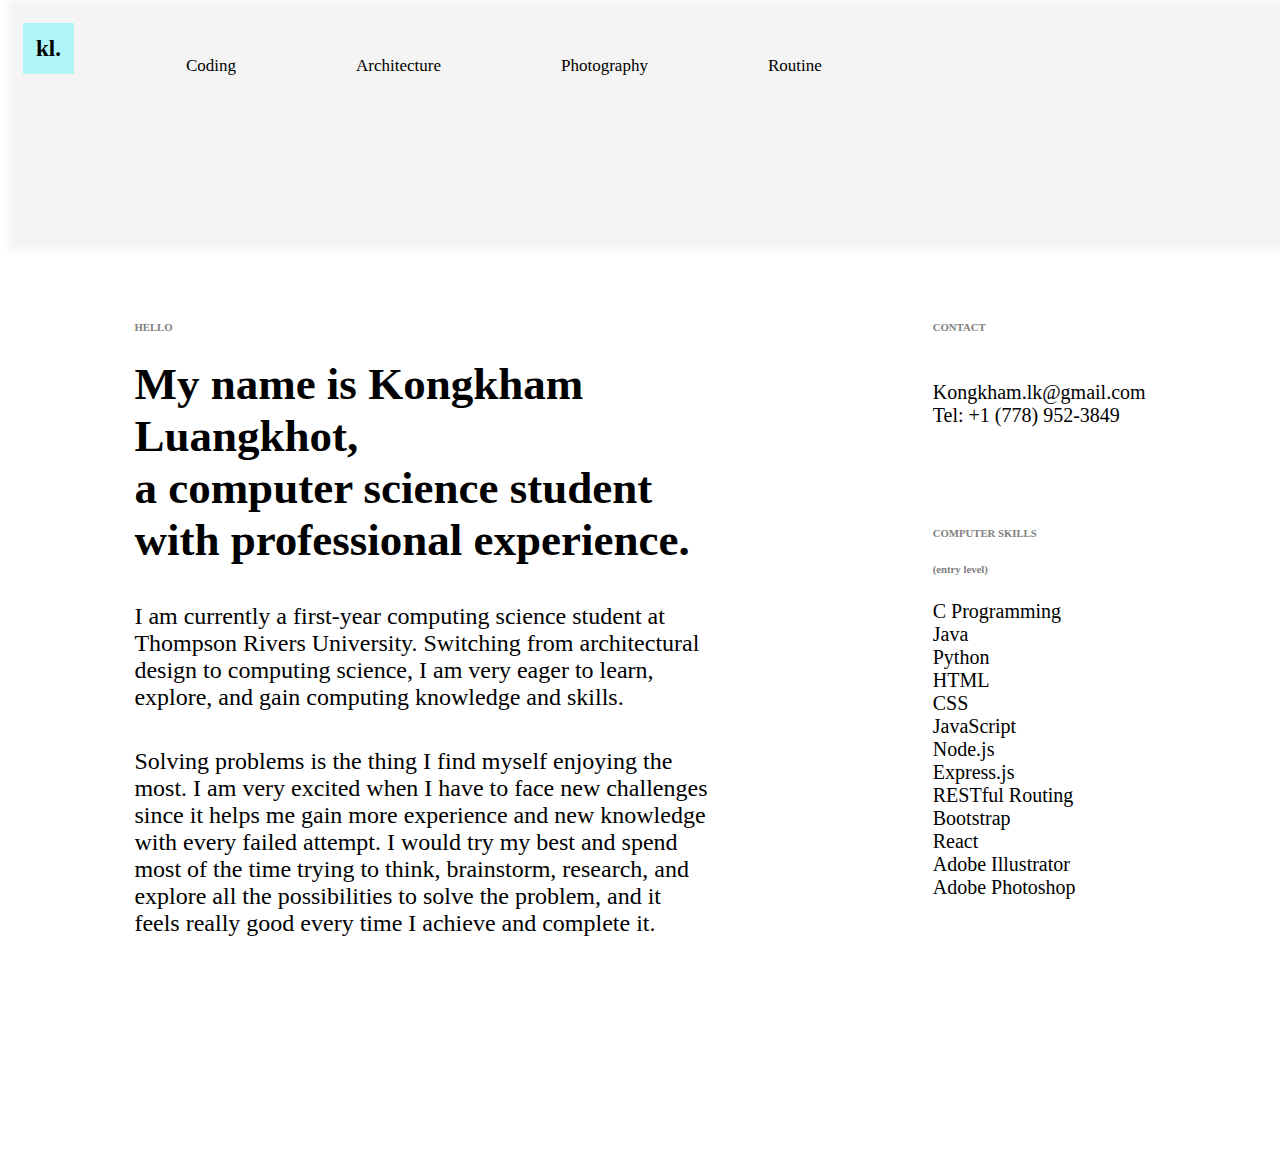
<file: aboutMe.html>
<!DOCTYPE html>

<html lang="en">
    <head>
        <meta content="width=device-width, initial-scale=1" name="viewport">
        <link href="https://cdn.jsdelivr.net/npm/bootstrap@5.0.2/dist/css/bootstrap.min.css" rel="stylesheet" integrity="sha384-EVSTQN3/azprG1Anm3QDgpJLIm9Nao0Yz1ztcQTwFspd3yD65VohhpuuCOmLASjC" crossorigin="anonymous">
        <script src="https://cdn.jsdelivr.net/npm/bootstrap@5.0.2/dist/js/bootstrap.bundle.min.js" integrity="sha384-MrcW6ZMFYlzcLA8Nl+NtUVF0sA7MsXsP1UyJoMp4YLEuNSfAP+JcXn/tWtIaxVXM" crossorigin="anonymous"></script>
        <link href="styles.css" rel="stylesheet">
        <title>About - Kongkham Luangkhot.</title>
    </head>
    <body>
        <div class="contain-fluid"></div>
        <div class="container-top">
            <div>
                <a class="logo-top" href="index.html">kl.</a>
            </div>
            <div class="containerSubtop">
                <a href="coding.html" class="interestS" id="text-black">Coding</a>
                <a href="arch.html" class="interestS" id="text-black">Architecture</a>
                <a href="photo.html" class="interestS" id="text-black">Photography</a>
                <a href="enjoy.html" class="interestS" id="text-black">Routine</a>
            </div>
        </div>
        <div class="back-pic-top" id="back-pic-top">
            <div class="pic"></div>
            <div class="cod" style="opacity:0"></div>
            <div class="arch" style="opacity:0"></div>
            <div class="pho" style="opacity:0"></div>
            <div class="enj" style="opacity:0"></div>
        </div>
		<div class="container" id="offset-down">
			<div class="container-l" id="offset-r">
				<h6 id="h6">HELLO</h6>
				<h1 id="h1">My name is Kongkham Luangkhot, <br> a computer science student with professional experience.</h1>
				<p class="start-p" id="p">
					I am currently a first-year computing science student at Thompson Rivers University.
					Switching from architectural design to computing science, I am very eager to learn, explore,
					and gain computing knowledge and skills.
				</p>
				<p id="p">
					Solving problems is the thing I find myself enjoying the most. I am very excited when I have to
					face new challenges since it helps me gain more experience and new knowledge with every failed attempt.
					I would try my best and spend most of the time trying to think, brainstorm, research, and explore all
					the possibilities to solve the problem, and it feels really good every time I achieve and complete it.
				</p>
				<div class="group-d" id="hide-index-1050">
					<h6 id="push-down">COMPUTER SKILLS (entry level)</h6>
					<div class="contact-list" id="contact-list">C Programming</div>
					<div class="contact-list" id="contact-list">Java</div>
					<div class="contact-list" id="contact-list">Python</div>
				</div>
				<div class="bottom-tap"></div>
			</div>
			<div class="container-r">
				<div class="group-r">
					<h6>CONTACT</h6>
					<div class="contact-list">
						<a href="mailto:Kongkham.lk@gmail.com" class="link" id="offset">Kongkham.lk@gmail.com</a>
						<div class="contact-list">Tel: +1 (778) 952-3849</div>
					</div>
					<div class="group-r" id="offset">
						<h6 class="offset">COMPUTER SKILLS</h6>
						<h6>(entry level)</h6>
						<div class="contact-list" id="offset">C Programming</div>
						<div class="contact-list">Java</div>
						<div class="contact-list">Python</div>
						<div class="contact-list">HTML</div>
						<div class="contact-list">CSS</div>
						<div class="contact-list">JavaScript</div>
						<div class="contact-list">Node.js</div>
						<div class="contact-list">Express.js</div>
						<div class="contact-list">RESTful Routing</div>
						<div class="contact-list">Bootstrap</div>
						<div class="contact-list">React</div>
						<div class="contact-list">Adobe Illustrator</div>
						<div class="contact-list">Adobe Photoshop</div>
					</div>
				</div>
			</div>
		</div>
    </body>
</html>
</file>
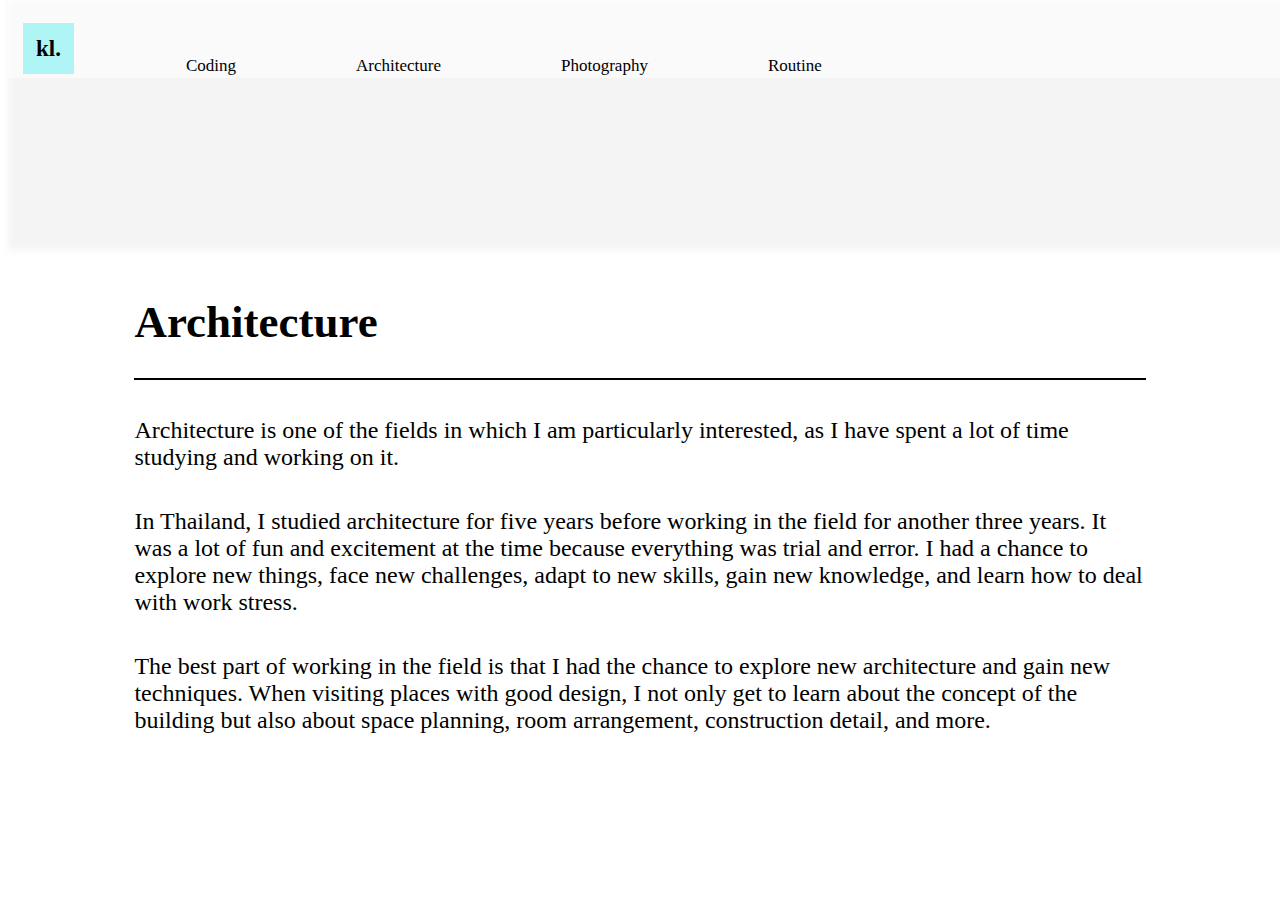
<file: arch.html>
<!DOCTYPE html>

<html lang="en">
    <head>
        <meta content="width=device-width, initial-scale=1" name="viewport">
        <link href="https://cdn.jsdelivr.net/npm/bootstrap@5.0.2/dist/css/bootstrap.min.css" rel="stylesheet" integrity="sha384-EVSTQN3/azprG1Anm3QDgpJLIm9Nao0Yz1ztcQTwFspd3yD65VohhpuuCOmLASjC" crossorigin="anonymous">
        <script src="https://cdn.jsdelivr.net/npm/bootstrap@5.0.2/dist/js/bootstrap.bundle.min.js" integrity="sha384-MrcW6ZMFYlzcLA8Nl+NtUVF0sA7MsXsP1UyJoMp4YLEuNSfAP+JcXn/tWtIaxVXM" crossorigin="anonymous"></script>
        <link href="styles.css" rel="stylesheet">
        <title>Interest - Architecture</title>
    </head>
    <body>
        <div class="contain-fluid"></div>
        <div class="tab" id="tab"></div>
        <div class="container-top">
            <div>
                <a class="logo-top" href="index.html">kl.</a>
            </div>
            <div class="containerSubtop">
                <a href="coding.html" class="interestS" id="text-black">Coding</a>
                <a href="arch.html" class="interestS" id="text-black">Architecture</a>
                <a href="photo.html" class="interestS" id="text-black">Photography</a>
                <a href="enjoy.html" class="interestS" id="text-black">Routine</a>
            </div>
        </div>
        <div class="back-pic-top" id="back-pic-top">
            <div class="pic"></div>
            <div class="cod" style="opacity:0"></div>
            <div class="arch" style="opacity:1"></div>
            <div class="pho" style="opacity:0"></div>
            <div class="enj" style="opacity:0"></div>
        </div>
        <div class="container">
        <h1>Architecture</h1>
        <div class="break-line" id="break-line"></div>
        <p class="start-p" id="p">
            Architecture is one of the fields in which I am particularly interested, as I have spent a lot of time studying and working on it.
        </p>
        <p id="p">
            In Thailand, I studied architecture for five years before working in the field for another three years. It was a lot of fun and excitement
            at the time because everything was trial and error. I had a chance to explore new things, face new challenges, adapt to new skills, gain
            new knowledge, and learn how to deal with work stress.
        </p>
        <p id="p">
            The best part of working in the field is that I had the chance to explore new architecture and gain new techniques. When visiting places
            with good design, I not only get to learn about the concept of the building but also about space planning, room arrangement, construction
            detail, and more.
        </p>
        </div>
    </body>
</html>
</file>
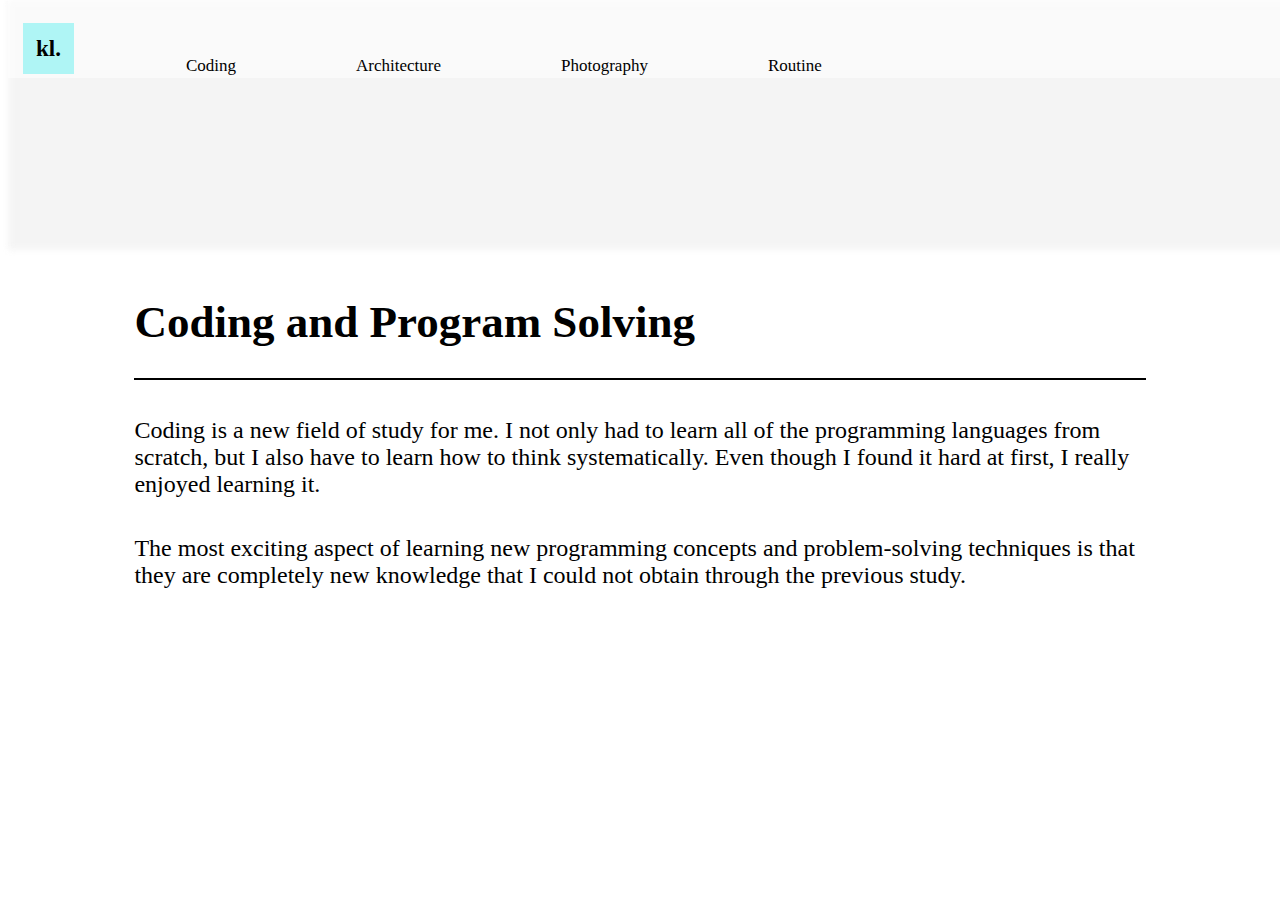
<file: coding.html>
<!DOCTYPE html>

<html lang="en">
    <head>
        <meta content="width=device-width, initial-scale=1" name="viewport">
        <link href="https://cdn.jsdelivr.net/npm/bootstrap@5.0.2/dist/css/bootstrap.min.css" rel="stylesheet" integrity="sha384-EVSTQN3/azprG1Anm3QDgpJLIm9Nao0Yz1ztcQTwFspd3yD65VohhpuuCOmLASjC" crossorigin="anonymous">
        <script src="https://cdn.jsdelivr.net/npm/bootstrap@5.0.2/dist/js/bootstrap.bundle.min.js" integrity="sha384-MrcW6ZMFYlzcLA8Nl+NtUVF0sA7MsXsP1UyJoMp4YLEuNSfAP+JcXn/tWtIaxVXM" crossorigin="anonymous"></script>
        <link href="styles.css" rel="stylesheet">
        <title>Interest - Coding</title>
    </head>
    <body>
        <div class="contain-fluid"></div>
        <div class="tab" id="tab"></div>
        <div class="container-top">
            <div>
                <a class="logo-top" href="index.html">kl.</a>
            </div>
            <div class="containerSubtop">
                <a href="coding.html" class="interestS" id="text-black">Coding</a>
                <a href="arch.html" class="interestS" id="text-black">Architecture</a>
                <a href="photo.html" class="interestS" id="text-black">Photography</a>
                <a href="enjoy.html" class="interestS" id="text-black">Routine</a>
            </div>
        </div>
        <div class="back-pic-top" id="back-pic-top">
            <div class="pic"></div>
            <div class="cod" style="opacity:1"></div>
            <div class="arch" style="opacity:0"></div>
            <div class="pho" style="opacity:0"></div>
            <div class="enj" style="opacity:0"></div>
        </div>
        <div class="container">
        <h1>Coding and Program Solving</h1>
        <div class="break-line" id="break-line"></div>
        <p class="start-p" id="p">
            Coding is a new field of study for me. I not only had to learn all of the programming languages from scratch, but I also have to learn 
			how to think systematically. Even though I found it hard at first, I really enjoyed learning it.			
        </p>
        <p id="p">
            The most exciting aspect of learning new programming concepts and problem-solving techniques is that they are completely new knowledge 
			that I could not obtain through the previous study.
        </p>
        </div>
    </body>
</html>
</file>
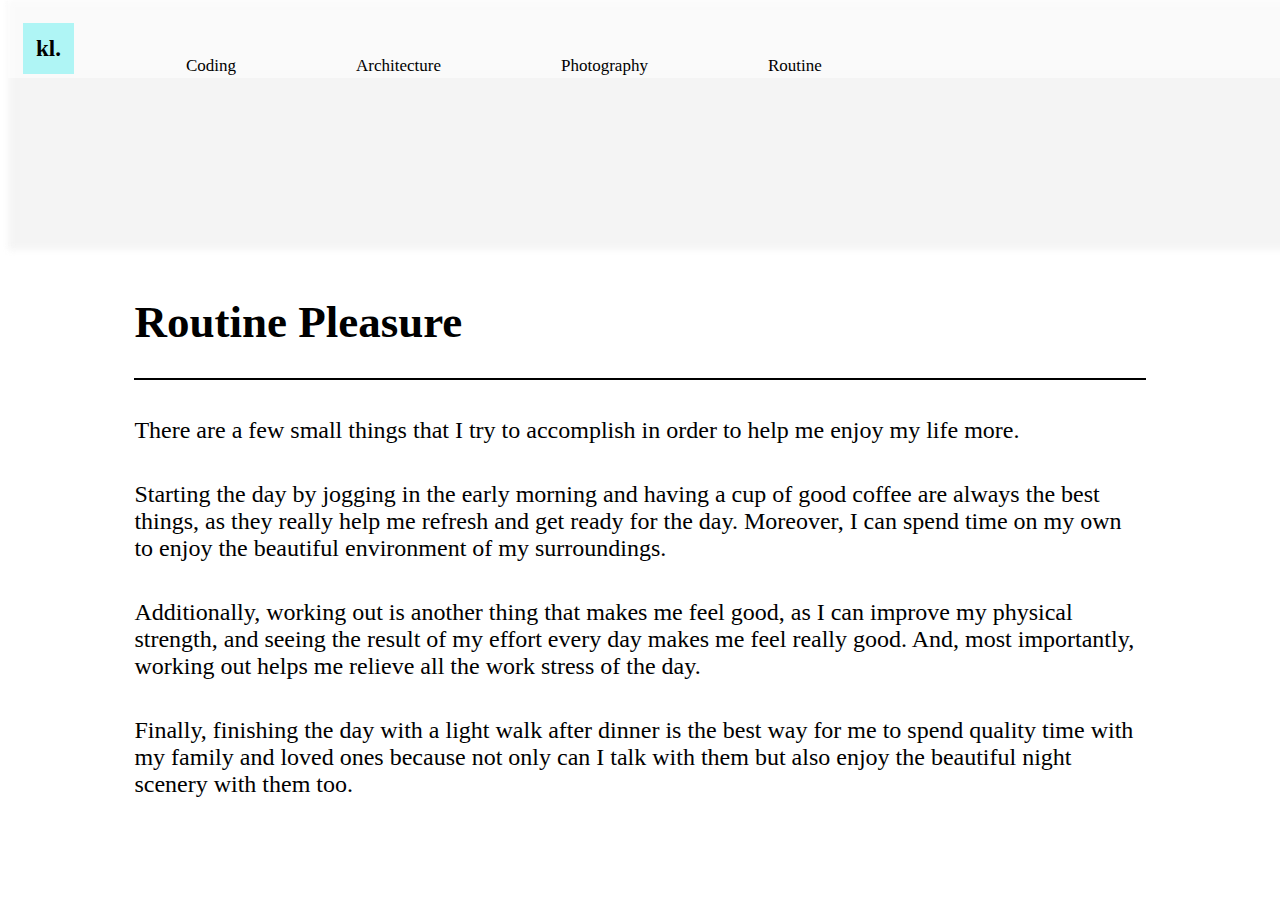
<file: enjoy.html>
<!DOCTYPE html>

<html lang="en">
    <head>
        <meta content="width=device-width, initial-scale=1" name="viewport">
        <link href="https://cdn.jsdelivr.net/npm/bootstrap@5.0.2/dist/css/bootstrap.min.css" rel="stylesheet" integrity="sha384-EVSTQN3/azprG1Anm3QDgpJLIm9Nao0Yz1ztcQTwFspd3yD65VohhpuuCOmLASjC" crossorigin="anonymous">
        <script src="https://cdn.jsdelivr.net/npm/bootstrap@5.0.2/dist/js/bootstrap.bundle.min.js" integrity="sha384-MrcW6ZMFYlzcLA8Nl+NtUVF0sA7MsXsP1UyJoMp4YLEuNSfAP+JcXn/tWtIaxVXM" crossorigin="anonymous"></script>
        <link href="styles.css" rel="stylesheet">
        <title>Routine</title>
    </head>
    <body>
        <div class="contain-fluid"></div>
        <div class="tab" id="tab"></div>
        <div class="container-top">
            <div>
                <a class="logo-top" href="index.html">kl.</a>
            </div>
            <div class="containerSubtop">
                <a href="coding.html" class="interestS" id="text-black">Coding</a>
                <a href="arch.html" class="interestS" id="text-black">Architecture</a>
                <a href="photo.html" class="interestS" id="text-black">Photography</a>
                <a href="enjoy.html" class="interestS" id="text-black">Routine</a>
            </div>
        </div>
        <div class="back-pic-top" id="back-pic-top">
            <div class="pic"></div>
            <div class="cod" style="opacity:0"></div>
            <div class="arch" style="opacity:0"></div>
            <div class="pho" style="opacity:0"></div>
            <div class="enj" style="opacity:1"></div>
        </div>
        <div class="container">
        <h1>Routine Pleasure</h1>
        <div class="break-line" id="break-line"></div>
        <p class="start-p" id="p">
            There are a few small things that I try to accomplish in order to help me enjoy my life more.
        </p>
        <p id="p">
            Starting the day by jogging in the early morning and having a cup of good coffee are always
            the best things, as they really help me refresh and get ready for the day. Moreover, I can
            spend time on my own to enjoy the beautiful environment of my surroundings.
        </p>
        <p id="p">
            Additionally, working out is another thing that makes me feel good, as I can improve my physical
            strength, and seeing the result of my effort every day makes me feel really good. And, most
            importantly, working out helps me relieve all the work stress of the day.
        </p>
        <p id="p">
            Finally, finishing the day with a light walk after dinner is the best way for me to spend quality
            time with my family and loved ones because not only can I talk with them but also enjoy the beautiful
            night scenery with them too.
        </p>
        </div>
    </body>
</html>
</file>
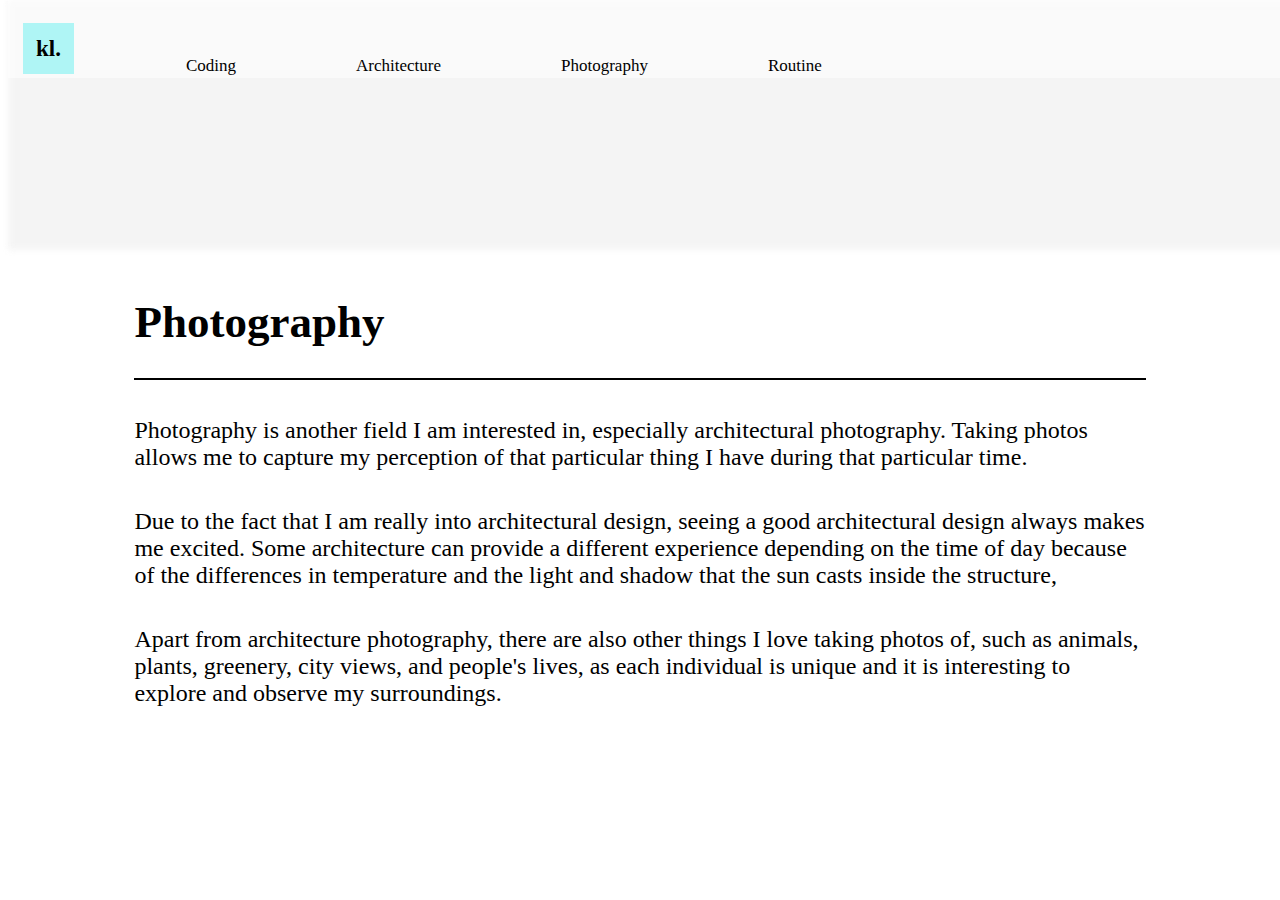
<file: photo.html>
<!DOCTYPE html>

<html lang="en">
    <head>
        <meta content="width=device-width, initial-scale=1" name="viewport">
        <link href="https://cdn.jsdelivr.net/npm/bootstrap@5.0.2/dist/css/bootstrap.min.css" rel="stylesheet" integrity="sha384-EVSTQN3/azprG1Anm3QDgpJLIm9Nao0Yz1ztcQTwFspd3yD65VohhpuuCOmLASjC" crossorigin="anonymous">
        <script src="https://cdn.jsdelivr.net/npm/bootstrap@5.0.2/dist/js/bootstrap.bundle.min.js" integrity="sha384-MrcW6ZMFYlzcLA8Nl+NtUVF0sA7MsXsP1UyJoMp4YLEuNSfAP+JcXn/tWtIaxVXM" crossorigin="anonymous"></script>
        <link href="styles.css" rel="stylesheet">
        <title>Interest - Photography</title>
    </head>
    <body>
        <div class="contain-fluid"></div>
        <div class="tab" id="tab"></div>
        <div class="container-top">
            <div>
                <a class="logo-top" href="index.html">kl.</a>
            </div>
            <div class="containerSubtop">
                <a href="coding.html" class="interestS" id="text-black">Coding</a>
                <a href="arch.html" class="interestS" id="text-black">Architecture</a>
                <a href="photo.html" class="interestS" id="text-black">Photography</a>
                <a href="enjoy.html" class="interestS" id="text-black">Routine</a>
            </div>
        </div>
        <div class="back-pic-top" id="back-pic-top">
            <div class="pic"></div>
            <div class="cod" style="opacity:0"></div>
            <div class="arch" style="opacity:0"></div>
            <div class="pho" style="opacity:1"></div>
            <div class="enj" style="opacity:0"></div>
        </div>
        <div class="container">
        <h1>Photography</h1>
        <div class="break-line" id="break-line"></div>
        <p class="start-p" id="p">
            Photography is another field I am interested in, especially architectural photography.
            Taking photos allows me to capture my perception of that particular thing I have during
            that particular time.
        </p>
        <p id="p">
            Due to the fact that I am really into architectural design, seeing a good architectural
            design always makes me excited. Some architecture can provide a different experience
            depending on the time of day because of the differences in temperature and the light
            and shadow that the sun casts inside the structure,
        </p>
        <p id="p">
            Apart from architecture photography, there are also other things I love taking photos of,
            such as animals, plants, greenery, city views, and people's lives, as each individual is
            unique and it is interesting to explore and observe my surroundings.
        </p>
        </div>
    </body>
</html>
</file>
<file: styles.css>
h1 {
    font-family: romance;
    font-size: 45px;
    color: #000000;
    margin-top: 15px;
}

h6 {
    color: gray;
}

.container-top {
    position: relative;
    padding: 15px;
}

.containerSubtop-hide  {
    align-items: center;
    display: flex;
    max-width: 132px;
    flex-direction: row;
    margin-left: 43px;
    visibility: hidden;
}

.containerSubtop  {
    align-items: center;
    display: flex;
    max-width: 132px;
    flex-direction: row;
    margin-left: 43px;
}

#hide-index-720 {
    visibility: hidden;
}

#hide-index-1050 {
    visibility: hidden;
}

.container {
    width: 80%;
    margin-right: auto;
    margin-left: auto;
    margin-top: 205px;
}

.container-m {
    margin-top: 160px;
    width: 1000px;
    margin-left: auto;
    margin-right: auto;
}

.container-l {
    width: auto;
    margin-right: 570px;
    float: left;
}

.container-r {
    float: right;
}

.container-left {
    margin-top: 110px;
    margin-left: 100px;
    max-width: 750px;
    float: left;
    display: flex;
    flex-direction: column;
}

.container-right {
    position: relative;
    margin-top: 110px;
    margin-right: 90px;
    display: flex;
    flex-direction: column;
    align-items: flex-end;
    justify-content: flex-start;
    float: right;
    display: flex;
    flex-direction: column;
}

.logo-top {
    position: sticky;
    display: inline-block;
    width: 51px;
    height: 51px;
    background-color: #aff5f5;
    font-family: century schoolbook;
    font-weight: bold;
    font-size: 23px;
    display: flex;
    align-items:center;
    justify-content: center;
    color: black;
    text-decoration: none;
}

.logo-top:hover {
    color: #000;
    text-decoration: underline;
}

.link-block {
    align-items: center;
    display: flex;
    margin-top: 24px;
    max-width: 132px;
}

.link-block:hover {
    background-color: #aff5f5;
}

.aboutMe {
    padding-right: 8px;
    padding-left: 8px;
    font-family: Open Sans;
    color: #000;
    font-weight: 700;
    text-decoration: none;
    margin-left: 7px;
    font-size: 17px;
}
.aboutMe:hover {
    color: #000;
    text-decoration: underline;
}

.logo-arrow {
    display: inline-block;
    width: 20px;
    height: 20px;
    background-color: #aff5f5;
    background-image: url("https://uploads-ssl.webflow.com/531a07f26fc18fe112001509/5aebb638e4867c44104d2efc_arrow.svg");
    background-position: 50%;
    background-size: 6px;
    background-repeat: no-repeat;
    background-attachment: scroll;
}

.link-social {
    align-items: center;
    display: flex;
    margin-top: 35px;
}

.connect {
    margin-top: 115px;
    position: relative;
}

.social-block {
    width: 40px;
    height: 40px;
    background-color: black;
    font-family: "Segoe UI", Roboto;
    font-size: 25px;
    color: white;
    font-weight: 700;
    text-decoration: none;
    display: flex;
    align-items: center;
    justify-content: center;
    margin-top: -16px;
    margin-right: 10px;
}

.social-block:hover {
    background-color: #aff5f5;
    color: black;
}

.ig {
    filter: invert(1);
    max-width: 80%;
}

.ig:hover {
    filter: invert(0);
}

.interest {
    color: #000;
    text-decoration: none;
    font-family: romance;
    font-weight: bold;
    font-size: 55px;
    display: flex;
    flex-direction: column;
    align-items: flex-end;
    justify-content: flex-start;
}

.interest:hover {
    background-color: #aff5f5;
    color: #000;
    text-decoration: underline;
}

.interestS {
    margin-top: -18px;
    margin-left: 120px;
    color: gray;
    text-decoration: none;
    font-family: roboto;
    font-weight: 400;
    font-size: 17px;
}

.interestS:hover {
    background-color: #aff5f5;
    color: #000;
    text-decoration: underline;
}

.start-p {
    margin-top: 19px;
}

#p {
    font-family: roboto;
    font-size: 24px;
    font-weight: 300;
    margin-top: 37px;
}

@media screen and (max-width: 1160px) {
    .container-left {
        max-width: 375px;
    }	
    #h1 {
        font-size: 30px;
        margin-top: 15px;
    }
    #h6 {
        font-size: 12px;
    }
    #p {
        font-size: 18px;
        margin-top: 27px;
    }
}

@media screen and (max-width: 1050px) {
    .container-m {
        width: 865px;
    }
    .container-r {
        display:none;
    }
	.group-d {
		visibility: visible;
	}
    .container-l {
        margin-right: 100px;
    }
	#hide-index-1050 {
		visibility: visible;
	}
}

@media screen and (max-width: 970px) {
    container-left {
        margin-right: 90px;
    }
    .container {
        margin-top: 230px;
    }
    .container-top {
        padding: 12px;
    }
    .containerSubtop {
        margin-left: 20px;
    }
    .container-aboutMe {
        margin-left: 35px;
        margin-right: 35px;
    }
	#contact-list {
    font-size: 18px;
	}
    .interest {
        font-size: 43px;
    }
    .interestS {
        margin-left: 100px;
        font-size: 13px;
    }
    h1 {
        font-size: 30px;
        margin-top: 15px;
    }
    h6 {
        font-size: 12px;
    }
    .social-block {
        width: 30px;
        height: 30px;
        font-size: 15px;
        font-weight: 600;
        margin-top: -24px;
    }
    .logo-top {
        width: 42px;
        height: 42px;
        font-size: 1.4rem;
    }
    #tab {
        top: -12px;
    }
    #back-pic-top {
        height: 255px;
    }
}

@media screen and (max-width: 850px) {
    .container-left {
        max-width: 229px;
		margin-left: 50px;
    }
	.container-right {
		margin-right: 50px;
    }
}

@media only screen and (max-width: 720px) {
    .container-l { 
    margin-right: 52px;
    }
	.container-left {
        max-width: 1000px;
    }
	.container-right {
        visibility: hidden;
    }
    #hide-index-720 {
        visibility: visible;
    }
	.interestS {
    margin-left: 70px;
	}
}

@media screen and (max-width: 540px) {
    .containerSubtop {
        flex-direction: row;
        margin-left: 43px;
        margin-right:30px;
    }
    .interestS {
        margin-left: 35px;
        font-size: 13px;
    }
    .aboutMe {
        margin-left: 5px;
        font-size: 15px;
        font-weight: 500;
    }
    .logo-arrow {
        display: inline-block;
        width: 16.5px;
        height: 16.5px;
        background-color: #aff5f5;
        background-position: 50%;
        background-size: 5px;
        background-repeat: no-repeat;
        background-attachment: scroll;
    }
}

@media screen and (max-width: 420px) {
    #offset-down {
        margin-top: 180px;
    }		
    #h1 {
        font-size: 25px;
    }
    .container-left {
        padding: 15px;
        margin-top: 89px;
        max-width: 350px;
    }
    .container {
        padding: 23px;
        margin-top: 162px;
    }
    .containerSubtop {
        margin-left: 34px;
    }
	#contact-list {
		font-size: 14px;
	}
    h1 {
        font-size: 26px;
        margin-top: 15px;
    }
    h6 {
        font-size: 0.7rem;
    }
    #p{
        font-size: 14px;
        margin-top: 18px;
    }
    #tab {
        top: -33px;
    }
    #back-pic-top {
        top: -45px;
    }
    .container-top {
        margin-top: -4px;
        margin-left: -4px;
    }
    .interestS {
        margin-left: 18px;
        font-size: 0.7rem;
    }
    .aboutMe {
        font-weight: 400;
        margin-left: 0px;
        font-size: 0.7rem;
    }
    .logo-arrow {
        display: inline-block;
        width: 13px;
        height: 13px;
        background-color: #aff5f5;
        background-position: 50%;
        background-size: 5px;
        background-repeat: no-repeat;
        background-attachment: scroll;
    }
    .link-block {
        align-items: center;
        display: flex;
        margin-top: 18px;
        max-width: 90px;
    }
    .social-block {
        width: 23px;
        height: 23px;
        font-size: 13px;
        font-weight: 500;
        margin-top: -31px;
        margin-right: 6px;
    }
    .logo-top {
        width: 30px;
        height: 30px;
        font-size: 1rem;
    }
    .interestS {
        margin-left: 20px;
        font-size: 0.7rem;
    }
    #break-line {
        height: 1.5px;
        margin-top: 16px;
    }
}

.back-pic {
    position: absolute;
    top: 0px;
    right: 0px;
    width: 75%;
    height: 100%;
    z-index: -1;
	background-color: white;
}


.back-pic-top {
    position: absolute;
    top: 0px;
    width: 100%;
    height: 250px;
    z-index: -1;
    opacity: 80%;
}

.pic {
    position: absolute;
    right: 0px;
    width: 100%;
    height: 100%;
    background-color: #ecfdfd;
    background-image: url('https://images.pexels.com/photos/4946727/pexels-photo-4946727.jpeg?auto=compress&cs=tinysrgb&w=1260&h=750&dpr=1');
    background-position: 50% 50%;
    background-size: cover;
    background-repeat: no-repeat;
    filter: brightness(140%) contrast(0.9) blur(3px);
    -moz-transform: scaleX(-1);
    -o-transform: scaleX(-1);
    -webkit-transform: scaleX(-1);
    transform: scaleX(-1);
    filter: FlipH;
    -ms-filter: "FlipH";    
}

.arch {
    position: absolute;
    top: 0px;
    right: 0px;
    width: 100%;
    height: 100%;
    background-image: url("https://images.adsttc.com/media/images/5452/db24/e58e/ce64/0100/0105/large_jpg/52852152e8e44e8e7200015f_heydar-aliyev-center-zaha-hadid-architects_hac_exterior_photo_by_hufton_crow_-1-.jpg?1414716185");
    background-position: 50% 50%;
    background-size: cover;
    background-repeat: no-repeat;
}

.pho {
    position: absolute;
    top: 0px;
    right: 0px;
    width: 100%;
    height: 100%;
    background-image: url("https://res.cloudinary.com/hamstech/images/f_auto,q_auto/v1623065464/Hamstech%20App/A-HANDBOOK-TO-PROFESSIONAL-PHOTOGRAPHY-HAMSTECH-PHOTOGRAPHY-COURSES/A-HANDBOOK-TO-PROFESSIONAL-PHOTOGRAPHY-HAMSTECH-PHOTOGRAPHY-COURSES.jpg?_i=AA");
    background-position: 50% 50%;
    background-size: cover;
    background-repeat: no-repeat;
}

.enj {
    position: absolute;
    top: 0px;
    right: 0px;
    width: 100%;
    height: 100%;
    background-image: url("https://images.pexels.com/photos/6147416/pexels-photo-6147416.jpeg?auto=compress&cs=tinysrgb&w=1260&h=750&dpr=1");
    background-position: 50% 50%;
    background-size: cover;
    background-repeat: no-repeat;
}

.cod {
    position: absolute;
    top: 0px;
    right: 0px;
    width: 100%;
    height: 100%;
    background-image: url("https://images.pexels.com/photos/392018/pexels-photo-392018.jpeg?auto=compress&cs=tinysrgb&w=1260&h=750&dpr=1");
    background-position: 50% 50%;
    background-size: cover;
    background-repeat: no-repeat;
}

.aboutMe-main {
    padding: 66px;
    margin-left: auto;
    margin-right: auto;
    max-width: 1000px;
}

.aboutMe-left {
    width: 70%;
    float: left;
}

.aboutMe-right {
    width: 25%;
    float: right;
}

.link {
    color: black;
    text-decoration: none;
}

.contact-list {
    font-size: 20px;
    font-weight: 350;
    display: flex;
    flex-direction: column;
    align-items: flex-start;
    color: black;
    text-decoration: none;
}

.link:hover {
    color: black;
    text-decoration: underline;
}

.break-line {
    width: 100%;
    height: 2px;
    margin-top: 24px;
    padding-top: 0px;
    background-color: #000;
}

.tab {
    height: 78px;
    position: absolute;
    top: 0;
    width: 100%;
    background: white;
    opacity: 55%;
}

#text-black {
    color: black
}

.group-d {
	margin-top: 60px;
}

.offset{
    margin-top: 100px;
    margin-bottom: -0.5px;
}

#offset {
    margin-top: 23px;
}

#offset-r {
    position: absolute;
}

#push-down {
    margin-bottom: 15px;
}

.bottom-tap {
    height: 78px;
    position: relative;
    bottom: 0;
    width: 100%;
}

.width-limit {
	width: 80%;
}

#bottom {
	bottom: 0;
}

#h80 {
	height: 80%;
}
</file>
